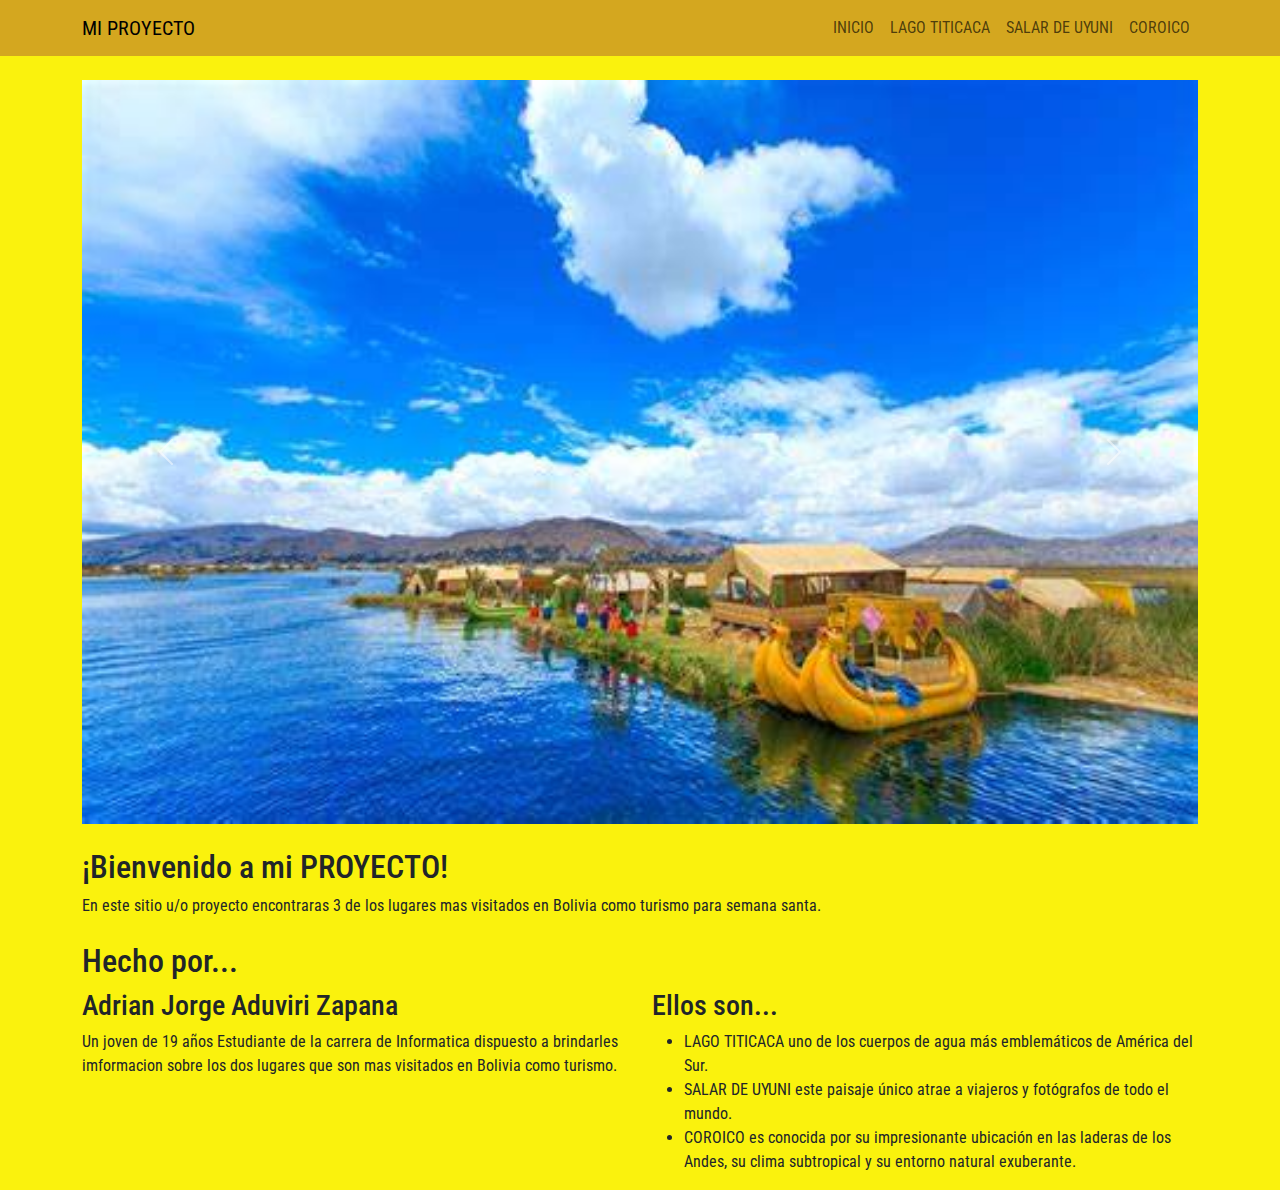
<file: Tarea4/index.html>
<!DOCTYPE html>
<html lang="es">
  <head>
    <link rel="preconnect" href="https://fonts.googleapis.com" />
    <link rel="preconnect" href="https://fonts.gstatic.com" crossorigin />
    <link
      href="https://fonts.googleapis.com/css2?family=Roboto+Condensed:ital,wght@0,100..900;1,100..900&display=swap"
      rel="stylesheet"
    />
    <meta charset="UTF-8" />
    <meta name="viewport" content="width=device-width, initial-scale=1.0" />
    <title>Presentación Personal</title>
    <link
      href="https://cdn.jsdelivr.net/npm/bootstrap@5.0.2/dist/css/bootstrap.min.css"
      rel="stylesheet"
    />
    <link rel="stylesheet" href="estilos.css" />
    <style>
      .navbar {
        background-color: rgb(212, 167, 31);
      }

      .navbar-toggler-icon {
        background-color: white;
      }
    </style>
  </head>
  <body>
    <!-- Navbar -->
    <nav class="navbar navbar-expand-lg navbar-light">
      <div class="container">
        <a class="navbar-brand" href="#">MI PROYECTO</a>
        <button
          class="navbar-toggler"
          type="button"
          data-bs-toggle="collapse"
          data-bs-target="#navbarSupportedContent"
          aria-controls="navbarSupportedContent"
          aria-expanded="false"
          aria-label="Toggle navigation"
        >
          <span class="navbar-toggler-icon"></span>
        </button>
        <div class="collapse navbar-collapse" id="navbarSupportedContent">
          <ul class="navbar-nav ms-auto mb-2 mb-lg-0">
            <li class="nav-item">
              <a class="nav-link" href="index.html">INICIO</a>
            </li>
            <li class="nav-item">
              <a class="nav-link" href="pag2/pag2.html">LAGO TITICACA</a>
            </li>
            <li class="nav-item">
              <a class="nav-link" href="pag3/pag3.html">SALAR DE UYUNI</a>
            </li>
            <li class="nav-item">
              <a class="nav-link" href="pag4/pag4.html">COROICO</a>
            </li>
          </ul>
        </div>
      </div>
    </nav>

    <!-- Carrusel y Descripción - Index -->
    <div class="container mt-4">
      <div
        id="carouselExampleControls"
        class="carousel slide"
        data-bs-ride="carousel"
      >
        <div class="carousel-inner">
          <div class="carousel-item active">
            <img src="1imagen.jpeg" class="d-block w-100" alt="..." />
          </div>
          <div class="carousel-item">
            <img src="2imagen.jpeg" class="d-block w-100" alt="..." />
          </div>
          <div class="carousel-item">
            <img src="3imagen.jpeg" class="d-block w-100" alt="..." />
          </div>
        </div>
        <button
          class="carousel-control-prev"
          type="button"
          data-bs-target="#carouselExampleControls"
          data-bs-slide="prev"
        >
          <span class="carousel-control-prev-icon" aria-hidden="true"></span>
          <span class="visually-hidden">Previous</span>
        </button>
        <button
          class="carousel-control-next"
          type="button"
          data-bs-target="#carouselExampleControls"
          data-bs-slide="next"
        >
          <span class="carousel-control-next-icon" aria-hidden="true"></span>
          <span class="visually-hidden">Next</span>
        </button>
      </div>
      <div class="mt-4">
        <h2>¡Bienvenido a mi PROYECTO!</h2>
        <p>
          En este sitio u/o proyecto encontraras 3 de los lugares mas visitados en Bolivia como turismo para semana santa.
        </p>
      </div>
    </div>

    <!-- Contenido de la página - Presentación Personal -->
    <div class="container mt-4">
      <!-- Encabezado de la sección -->
      <h2>Hecho por...</h2>

      <!-- Grid para organizar la información -->
      <div class="row">
        <!-- Columna para descripción personal -->
        <div class="col-md-6">
          <h3>Adrian Jorge Aduviri Zapana</h3>
          <p>
            Un joven de 19 años Estudiante de la carrera  de Informatica dispuesto a brindarles imformacion sobre los
           dos lugares que son mas visitados en Bolivia como turismo.
          </p>
        </div>

        <!-- Columna para intereses -->
        <div class="col-md-6">
          <h3>Ellos son...</h3>
          <ul>
            <li>
              LAGO TITICACA uno de los cuerpos de agua más emblemáticos de América del Sur.
            </li>
            <li>
              SALAR DE UYUNI este paisaje único atrae a viajeros y fotógrafos de todo el mundo.
            </li>
            <li>
              COROICO es conocida por su impresionante ubicación en las laderas de los Andes, su clima subtropical y su entorno natural exuberante.
            </li>
      
          </ul>
        </div>
      </div>
    </div>

    <script src="https://cdn.jsdelivr.net/npm/bootstrap@5.0.2/dist/js/bootstrap.bundle.min.js"></script>
  </body>
</html>
</file>
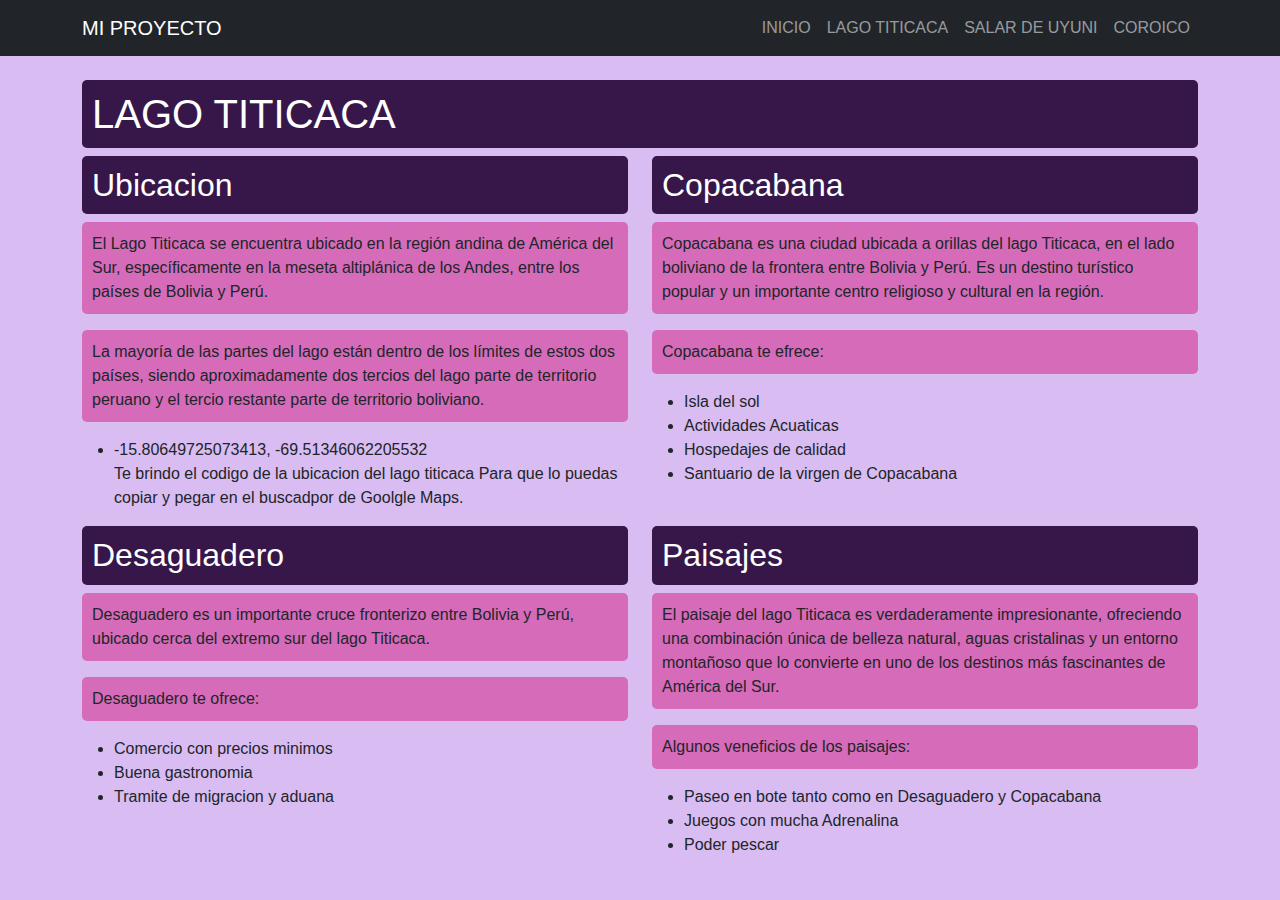
<file: Tarea4/pag2/pag2.html>
<!DOCTYPE html>
<html lang="es">
  <head>
    <meta charset="UTF-8" />
    <meta name="viewport" content="width=device-width, initial-scale=1.0" />
    <title>Carrera</title>
    <link
      href="https://cdn.jsdelivr.net/npm/bootstrap@5.0.2/dist/css/bootstrap.min.css"
      rel="stylesheet"
    />
    <link rel="stylesheet" href="pag2.css" />
  </head>
  <body>
    <!-- Navbar personalizado -->
    <nav class="navbar navbar-expand-lg navbar-dark bg-dark">
      <div class="container">
        <a class="navbar-brand" href="../index.html">MI PROYECTO</a>
        <button
          class="navbar-toggler"
          type="button"
          data-bs-toggle="collapse"
          data-bs-target="#navbarSupportedContent"
          aria-controls="navbarSupportedContent"
          aria-expanded="false"
          aria-label="Toggle navigation"
        >
          <span class="navbar-toggler-icon"></span>
        </button>
        <div class="collapse navbar-collapse" id="navbarSupportedContent">
          <ul class="navbar-nav ms-auto mb-2 mb-lg-0">
            <li class="nav-item">
              <a class="nav-link" href="../index.html">INICIO</a>
            </li>
            <li class="nav-item">
              <a class="nav-link" href="../pag2/pag2.html">LAGO TITICACA</a>
            </li>
            <li class="nav-item">
              <a class="nav-link" href="../pag3/pag3.html">SALAR DE UYUNI</a>
            </li>
            <li class="nav-item">
              <a class="nav-link" href="../pag4/pag4.html">COROICO</a>
            </li>
          </ul>
        </div>
      </div>
    </nav>

    <!-- Contenido de la página -->
    <div class="container mt-4">
      <h1>LAGO TITICACA</h1>
      <div class="row">
        <div class="col-md-6">
          <h2>Ubicacion</h2>
          <p>
            El Lago Titicaca se encuentra ubicado en la región andina de América del Sur, específicamente en la meseta altiplánica de los Andes, entre los países de Bolivia y Perú.
          </p>
          <p> La mayoría de las partes del lago están dentro de los límites de estos dos países, siendo aproximadamente dos tercios del lago parte de territorio peruano y el tercio restante parte de territorio boliviano.</p>
          <ul>
            <li>-15.80649725073413, -69.51346062205532</li>
          Te brindo el codigo de la ubicacion del lago titicaca Para que lo puedas copiar y pegar en el buscadpor de Goolgle Maps.</li>
          </ul>
        </div>
        <div class="col-md-6">
          <h2>Copacabana</h2>
          <p>
            Copacabana es una ciudad ubicada a orillas del lago Titicaca, en el lado boliviano de la frontera entre Bolivia y Perú. Es un destino turístico popular y un importante centro religioso y cultural en la región.
          </p>
          <p>Copacabana te efrece:</p>
          <ul>
            <li>Isla del sol</li>
            <li>Actividades Acuaticas</li>
            <li>Hospedajes de calidad</li>
            <li>Santuario de la virgen de Copacabana</li>
          </ul>
        </div>
      </div>
      <div class="row">
        <div class="col-md-6">
          <h2>Desaguadero</h2>
          <p>
            
Desaguadero es un importante cruce fronterizo entre Bolivia y Perú, ubicado cerca del extremo sur del lago Titicaca.
          </p>
          <p>Desaguadero te ofrece:</p>
          <ul>
            <li>Comercio con precios minimos</li>
            <li>Buena gastronomia</li>
            <li>Tramite de migracion y aduana</li>
          </ul>
        </div>
        <div class="col-md-6">
          <h2>Paisajes</h2>
          <p>
            El paisaje del lago Titicaca es verdaderamente impresionante, ofreciendo una combinación única de belleza natural, aguas cristalinas y un entorno montañoso que lo convierte en uno de los destinos más fascinantes de América del Sur.
          </p>
          <p>Algunos veneficios de los paisajes:</p>
          <ul>
            <li>Paseo en bote tanto como en Desaguadero y Copacabana</li>
            <li>Juegos con mucha Adrenalina</li>
            <li>Poder pescar</li>
          </ul>
        </div>
      </div>
    </div>

    <script src="https://cdn.jsdelivr.net/npm/bootstrap@5.0.2/dist/js/bootstrap.bundle.min.js"></script>
  </body>
</html>
</file>
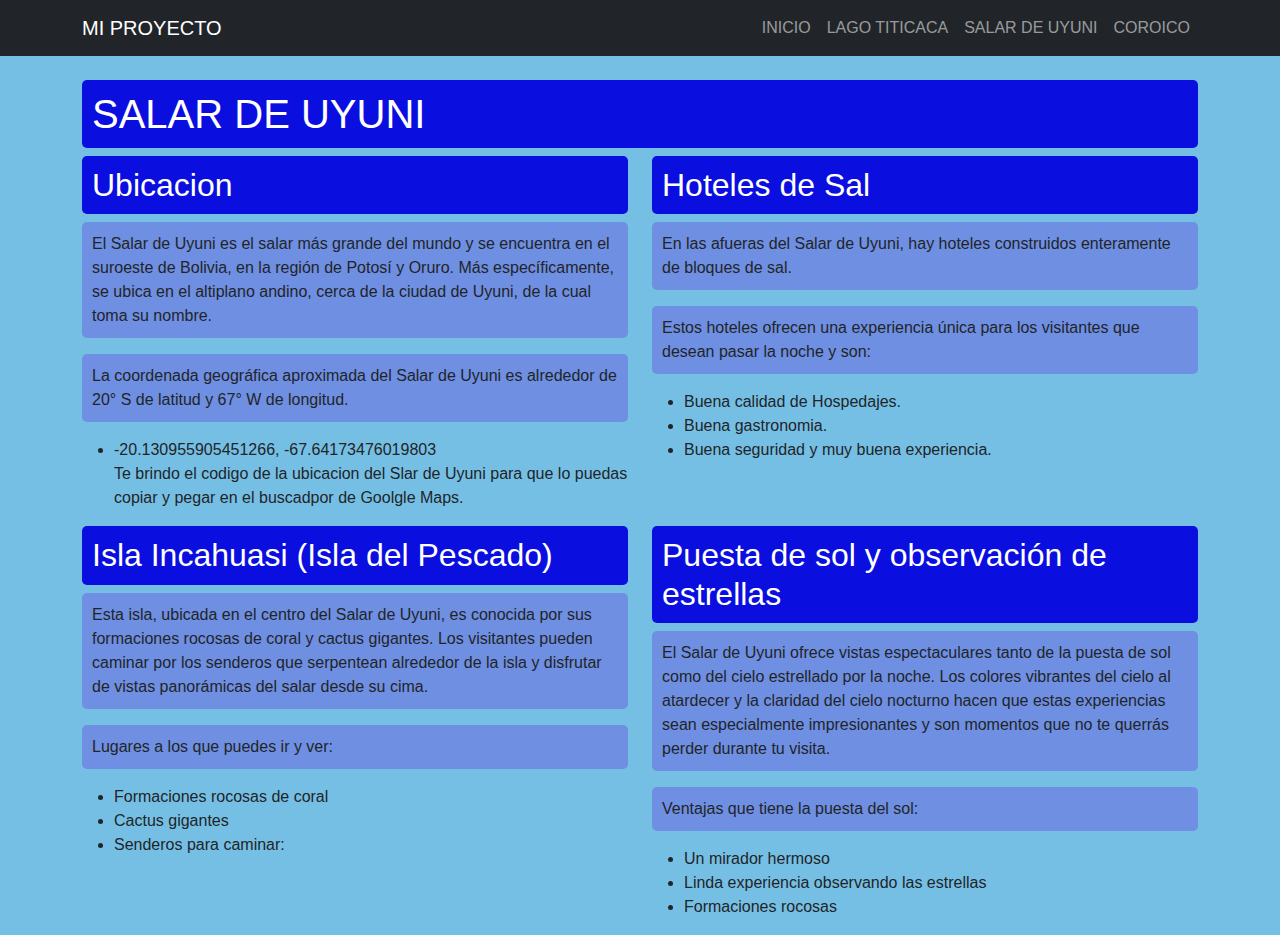
<file: Tarea4/pag3/pag3.html>
<!DOCTYPE html>
<html lang="es">
  <head>
    <meta charset="UTF-8" />
    <meta name="viewport" content="width=device-width, initial-scale=1.0" />
    <title>Carrera</title>
    <link
      href="https://cdn.jsdelivr.net/npm/bootstrap@5.0.2/dist/css/bootstrap.min.css"
      rel="stylesheet"
    />
    <link rel="stylesheet" href="pag3.css" />
  </head>
  <body>
    <!-- Navbar personalizado -->
    <nav class="navbar navbar-expand-lg navbar-dark bg-dark">
      <div class="container">
        <a class="navbar-brand" href="../index.html">MI PROYECTO</a>
        <button
          class="navbar-toggler"
          type="button"
          data-bs-toggle="collapse"
          data-bs-target="#navbarSupportedContent"
          aria-controls="navbarSupportedContent"
          aria-expanded="false"
          aria-label="Toggle navigation"
        >
          <span class="navbar-toggler-icon"></span>
        </button>
        <div class="collapse navbar-collapse" id="navbarSupportedContent">
          <ul class="navbar-nav ms-auto mb-2 mb-lg-0">
            <li class="nav-item">
              <a class="nav-link" href="../index.html">INICIO</a>
            </li>
            <li class="nav-item">
              <a class="nav-link" href="../pag2/pag2.html">LAGO TITICACA</a>
            </li>
            <li class="nav-item">
              <a class="nav-link" href="../pag3/pag3.html">SALAR DE UYUNI</a>
            </li>
            <li class="nav-item">
              <a class="nav-link" href="../pag4/pag4.html">COROICO</a>
            </li>
          </ul>
        </div>
      </div>
    </nav>

    <!-- Contenido de la página -->
    <div class="container mt-4">
      <h1>SALAR DE UYUNI</h1>
      <div class="row">
        <div class="col-md-6">
          <h2>Ubicacion</h2>
          <p>
          El Salar de Uyuni es el salar más grande del mundo y se encuentra en el suroeste de Bolivia, en la región de Potosí y Oruro. Más específicamente, se ubica en el altiplano andino, cerca de la ciudad de Uyuni, de la cual toma su nombre.
          </p>
          <p>
          La coordenada geográfica aproximada del Salar de Uyuni es alrededor de 20° S de latitud y 67° W de longitud. 
          </p>
          <ul>
            <li>-20.130955905451266, -67.64173476019803</li>
          Te brindo el codigo de la ubicacion del Slar de Uyuni para que lo puedas copiar y pegar en el buscadpor de Goolgle Maps.</li>
          </ul>
        </div>
        <div class="col-md-6">
          <h2>Hoteles de Sal</h2>
          <p>
          En las afueras del Salar de Uyuni, hay hoteles construidos enteramente de bloques de sal.
          </p>
          <p>Estos hoteles ofrecen una experiencia única para los visitantes que desean pasar la noche y son:</p>
          <ul>
            <li>Buena calidad de Hospedajes.</li>
            <li>Buena gastronomia.</li>
            <li>Buena seguridad y muy buena experiencia.</li>
          </ul>
        </div>
      </div>
      <div class="row">
        <div class="col-md-6">
          <h2>Isla Incahuasi (Isla del Pescado)</h2>
          <p>
          Esta isla, ubicada en el centro del Salar de Uyuni, es conocida por sus formaciones rocosas de coral y cactus gigantes. Los visitantes pueden caminar por los senderos que serpentean alrededor de la isla y disfrutar de vistas panorámicas del salar desde su cima.
          </p>
          <p>Lugares a los que puedes ir y ver:</p>
          <ul>
            <li>Formaciones rocosas de coral</li>
            <li>Cactus gigantes</li>
            <li>Senderos para caminar: </li>
          </ul>
        </div>
        <div class="col-md-6">
          <h2>Puesta de sol y observación de estrellas</h2>
          <p>
            El Salar de Uyuni ofrece vistas espectaculares tanto de la puesta de sol como del cielo estrellado por la noche. Los colores vibrantes del cielo al atardecer y la claridad del cielo nocturno hacen que estas experiencias sean especialmente impresionantes y son momentos que no te querrás perder durante tu visita.
          </p>
          <p>Ventajas que tiene la puesta del sol:</p>
          <ul>
            <li>Un mirador hermoso</li>
            <li>Linda experiencia observando las estrellas</li>
            <li>Formaciones rocosas</li>
          </ul>
        </div>
      </div>
    </div>

    <script src="https://cdn.jsdelivr.net/npm/bootstrap@5.0.2/dist/js/bootstrap.bundle.min.js"></script>
  </body>
</html>
</file>
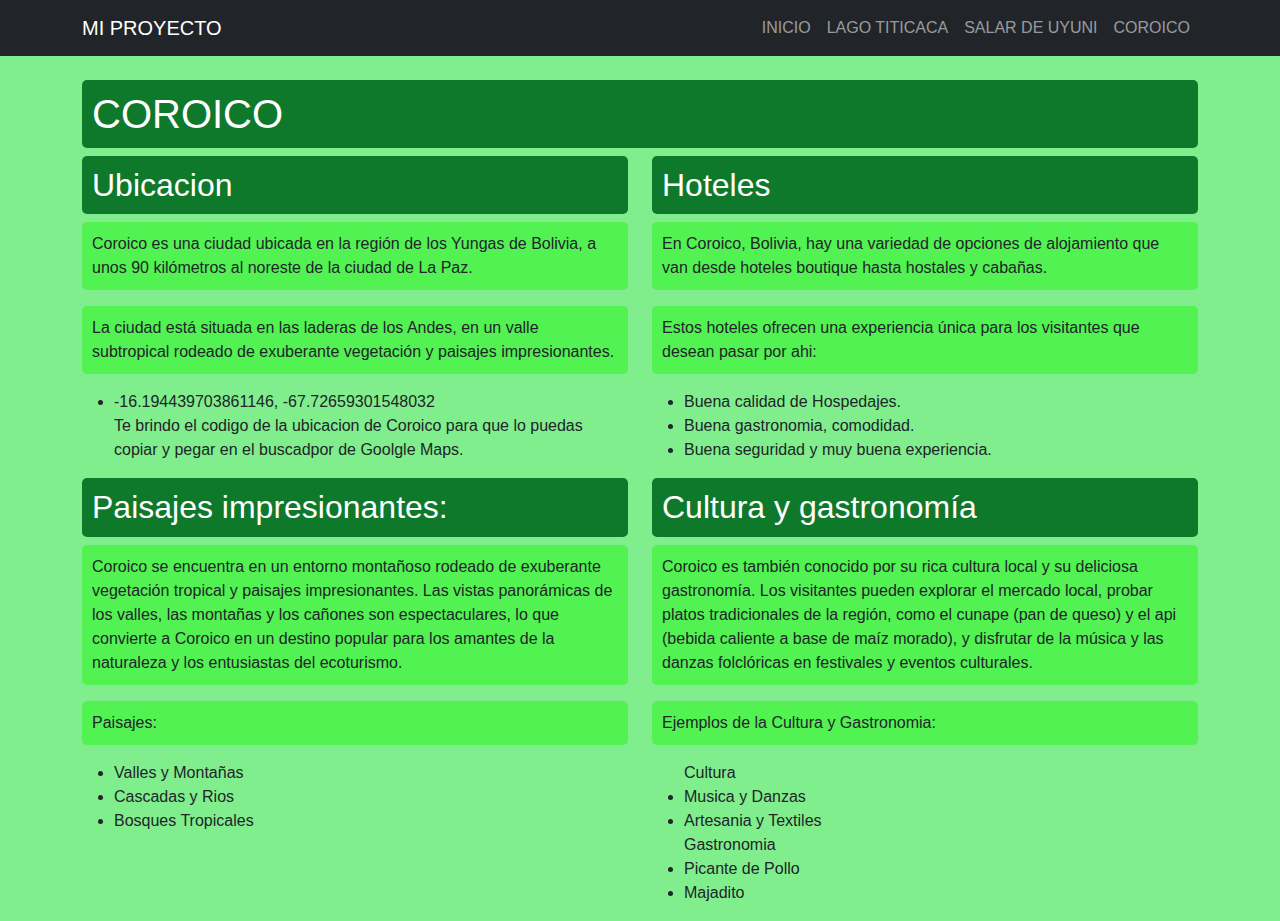
<file: Tarea4/pag4/pag4.html>
<!DOCTYPE html>
<html lang="es">
  <head>
    <meta charset="UTF-8" />
    <meta name="viewport" content="width=device-width, initial-scale=1.0" />
    <title>Carrera</title>
    <link
      href="https://cdn.jsdelivr.net/npm/bootstrap@5.0.2/dist/css/bootstrap.min.css"
      rel="stylesheet"
    />
    <link rel="stylesheet" href="pag4.css" />
  </head>
  <body>
    <!-- Navbar personalizado -->
    <nav class="navbar navbar-expand-lg navbar-dark bg-dark">
      <div class="container">
        <a class="navbar-brand" href="../index.html">MI PROYECTO</a>
        <button
          class="navbar-toggler"
          type="button"
          data-bs-toggle="collapse"
          data-bs-target="#navbarSupportedContent"
          aria-controls="navbarSupportedContent"
          aria-expanded="false"
          aria-label="Toggle navigation"
        >
          <span class="navbar-toggler-icon"></span>
        </button>
        <div class="collapse navbar-collapse" id="navbarSupportedContent">
          <ul class="navbar-nav ms-auto mb-2 mb-lg-0">
            <li class="nav-item">
              <a class="nav-link" href="../index.html">INICIO</a>
            </li>
            <li class="nav-item">
              <a class="nav-link" href="../pag2/pag2.html">LAGO TITICACA</a>
            </li>
            <li class="nav-item">
              <a class="nav-link" href="../pag3/pag3.html">SALAR DE UYUNI</a>
            </li>
            <li class="nav-item">
              <a class="nav-link" href="../pag4/pag4.html">COROICO</a>
              </li>
          </ul>
        </div>
      </div>
    </nav>

    <!-- Contenido de la página -->
    <div class="container mt-4">
      <h1>COROICO</h1>
      <div class="row">
        <div class="col-md-6">
          <h2>Ubicacion</h2>
          <p>
         Coroico es una ciudad ubicada en la región de los Yungas de Bolivia, a unos 90 kilómetros al noreste de la ciudad de La Paz.
          </p>
          <p>
         La ciudad está situada en las laderas de los Andes, en un valle subtropical rodeado de exuberante vegetación y paisajes impresionantes. 
          </p>
          <ul>
            <li>-16.194439703861146, -67.72659301548032</li>
          Te brindo el codigo de la ubicacion de Coroico para que lo puedas copiar y pegar en el buscadpor de Goolgle Maps.</li>
          </ul>
        </div>
        <div class="col-md-6">
          <h2>Hoteles</h2>
          <p>
            En Coroico, Bolivia, hay una variedad de opciones de alojamiento que van desde hoteles boutique hasta hostales y cabañas. 
          </p>
          <p>Estos hoteles ofrecen una experiencia única para los visitantes que desean pasar por ahi:</p>
          <ul>
            <li>Buena calidad de Hospedajes.</li>
            <li>Buena gastronomia, comodidad.</li>
            <li>Buena seguridad y muy buena experiencia.</li>
          </ul>
        </div>
      </div>
      <div class="row">
        <div class="col-md-6">
          <h2>Paisajes impresionantes:</h2>
          <p>
          Coroico se encuentra en un entorno montañoso rodeado de exuberante vegetación tropical y paisajes impresionantes. Las vistas panorámicas de los valles, las montañas y los cañones son espectaculares, lo que convierte a Coroico en un destino popular para los amantes de la naturaleza y los entusiastas del ecoturismo.
          </p>
          <p>Paisajes:</p>
          <ul>
            <li>Valles y Montañas</li>
            <li>Cascadas y Rios</li>
            <li>Bosques Tropicales</li>
          </ul>
        </div>
        <div class="col-md-6">
          <h2>Cultura y gastronomía</h2>
          <p>
            Coroico es también conocido por su rica cultura local y su deliciosa gastronomía. Los visitantes pueden explorar el mercado local, probar platos tradicionales de la región, como el cunape (pan de queso) y el api (bebida caliente a base de maíz morado), y disfrutar de la música y las danzas folclóricas en festivales y eventos culturales.
          </p>
          <p>Ejemplos de la Cultura y Gastronomia:</p>
          <ul>
            Cultura
            <li>Musica y Danzas</li>
            <li>Artesania y Textiles</li>
            Gastronomia
            <li>Picante de Pollo</li>
            <li>Majadito</li>
          </ul>
        </div>
      </div>
    </div>

    <script src="https://cdn.jsdelivr.net/npm/bootstrap@5.0.2/dist/js/bootstrap.bundle.min.js"></script>
  </body>
</html>
</file>
<file: Tarea4/estilos.css>
body {
  font-family: "Roboto Condensed", sans-serif;
  font-optical-sizing: auto;
  font-weight: 400;
  font-style: normal;
  background-color:rgb(250, 242, 13);
}
</file>
<file: Tarea4/pag2/pag2.css>
/* Estilos personalizados */
body {
    background-color: #d8bcf2; /* Color de fondo para todo el cuerpo */
    font-family: Arial, sans-serif; /* Tipo de letra para todo el cuerpo */
  }
  
h1,
h2 {
    background-color: #37174a; /* Color de fondo para los títulos */
    color: #fff; /* Color del texto de los títulos */
    padding: 10px; /* Espaciado interno alrededor de los títulos */
    border-radius: 5px; /* Bordes redondeados para los títulos */
}
  
p,
 .p{
    background-color: #d56bb9; /* Color de fondo para párrafos y listas */
    padding: 10px; /* Espaciado interno alrededor de párrafos y listas */
    border-radius: 5px; /* Bordes redondeados para párrafos y listas */
}
</file>
<file: Tarea4/pag3/pag3.css>
/* Estilos personalizados */
body {
  background-color: #76bfe4; /* Color de fondo para todo el cuerpo */
  font-family: Arial, sans-serif; /* Tipo de letra para todo el cuerpo */
}

h1,
h2 {
  background-color: #0a0edf; /* Color de fondo para los títulos */
  color: #fff; /* Color del texto de los títulos */
  padding: 10px; /* Espaciado interno alrededor de los títulos */
  border-radius: 5px; /* Bordes redondeados para los títulos */
}

p,
.p{
  background-color: #6f8fe2; /* Color de fondo para párrafos y listas */
  padding: 10px; /* Espaciado interno alrededor de párrafos y listas */
  border-radius: 5px; /* Bordes redondeados para párrafos y listas */
  }
</file>
<file: Tarea4/pag4/pag4.css>
/* Estilos personalizados */
body {
    background-color: #80ee8c; /* Color de fondo para todo el cuerpo */
    font-family: Arial, sans-serif; /* Tipo de letra para todo el cuerpo */
  }
  
  h1,
  h2 {
    background-color: #0f792b; /* Color de fondo para los títulos */
    color: #fff; /* Color del texto de los títulos */
    padding: 10px; /* Espaciado interno alrededor de los títulos */
    border-radius: 5px; /* Bordes redondeados para los títulos */
  }
  
  p,
  .p{
    background-color: #39f435a5; /* Color de fondo para párrafos y listas */
    padding: 10px; /* Espaciado interno alrededor de párrafos y listas */
    border-radius: 5px; /* Bordes redondeados para párrafos y listas */
    }
</file>
